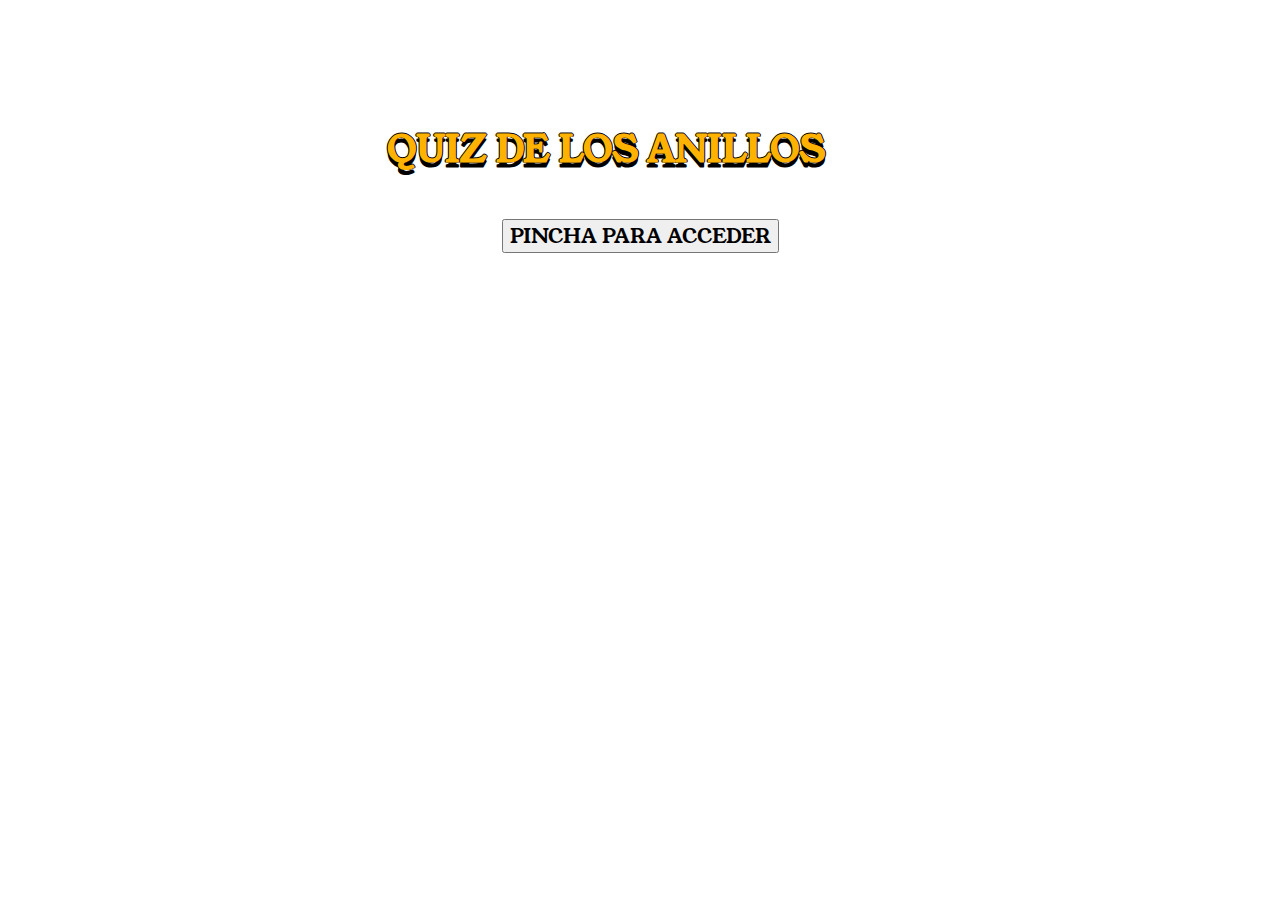
<file: index.htm>
<!DOCTYPE html>
<html lang="en">
<head>
    <meta charset="UTF-8">
    <meta name="viewport" content="width=device-width, initial-scale=1.0">
    <title>QUIZ DE LOS ANILLOS</title>
    <link rel="stylesheet" href="style/style.css">
    <link rel="shortcut icon" href="./media/favicon.png" type="image/x-icon">
</head>
<body>
    <main id="principal">
    <h1> QUIZ DE LOS ANILLOS</h1>
    <a href="./quiz.html"><input type="button" value="PINCHA PARA ACCEDER"></a>
   
    
    </main>
</body>
</html>
</file>
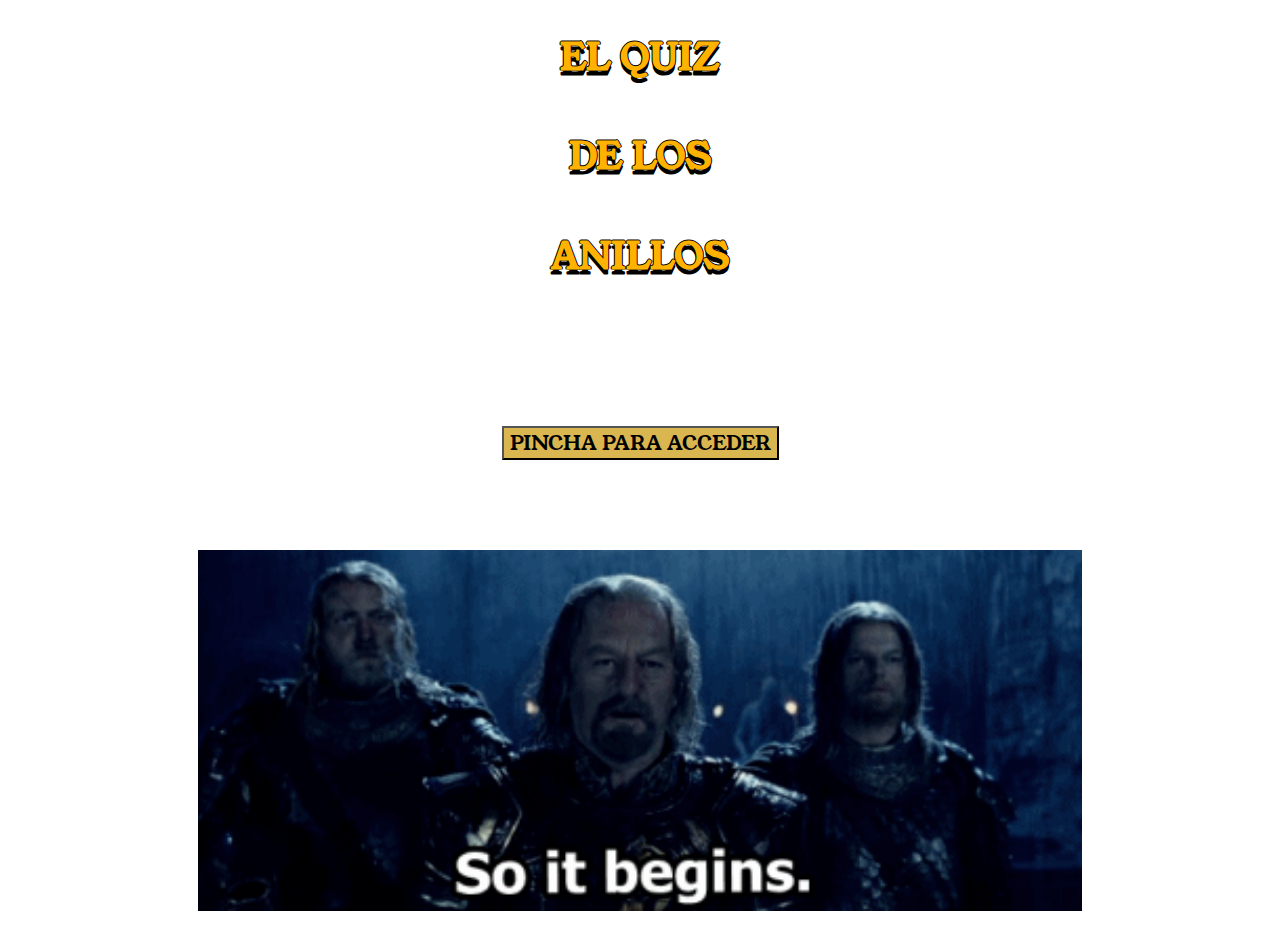
<file: index.html>
<!DOCTYPE html>
<html lang="en">
<head>
    <meta charset="UTF-8">
    <meta name="viewport" content="width=device-width, initial-scale=1.0">
    <meta name="google-site-verification" content="D3bjafzeMlsyXrrOilptq1ho1Y8nrzoSATgycAQ1BKA" />
    <title>QUIZ DE LOS ANILLOS</title>
    <link rel="stylesheet" href="style/style.css">
    <link rel="shortcut icon" href="./media/favicon.png" type="image/x-icon">
</head>
<body>
    <header>
        <h1>EL QUIZ</h1>
        <h1>DE LOS</h1>
        <h1>ANILLOS</h1> 
    </header>
    <main id="principal">
        <a href="./quiz.html"><input id="pincha" type="button" value="PINCHA PARA ACCEDER"></a>
        <img src="./media/it-begins.gif">
        <audio src="./media/Concerning Hobbits.mp3" autoplay> Your browser does not support the <code>audio</code> element</audio>
    </main>
</body>
</html>
</file>
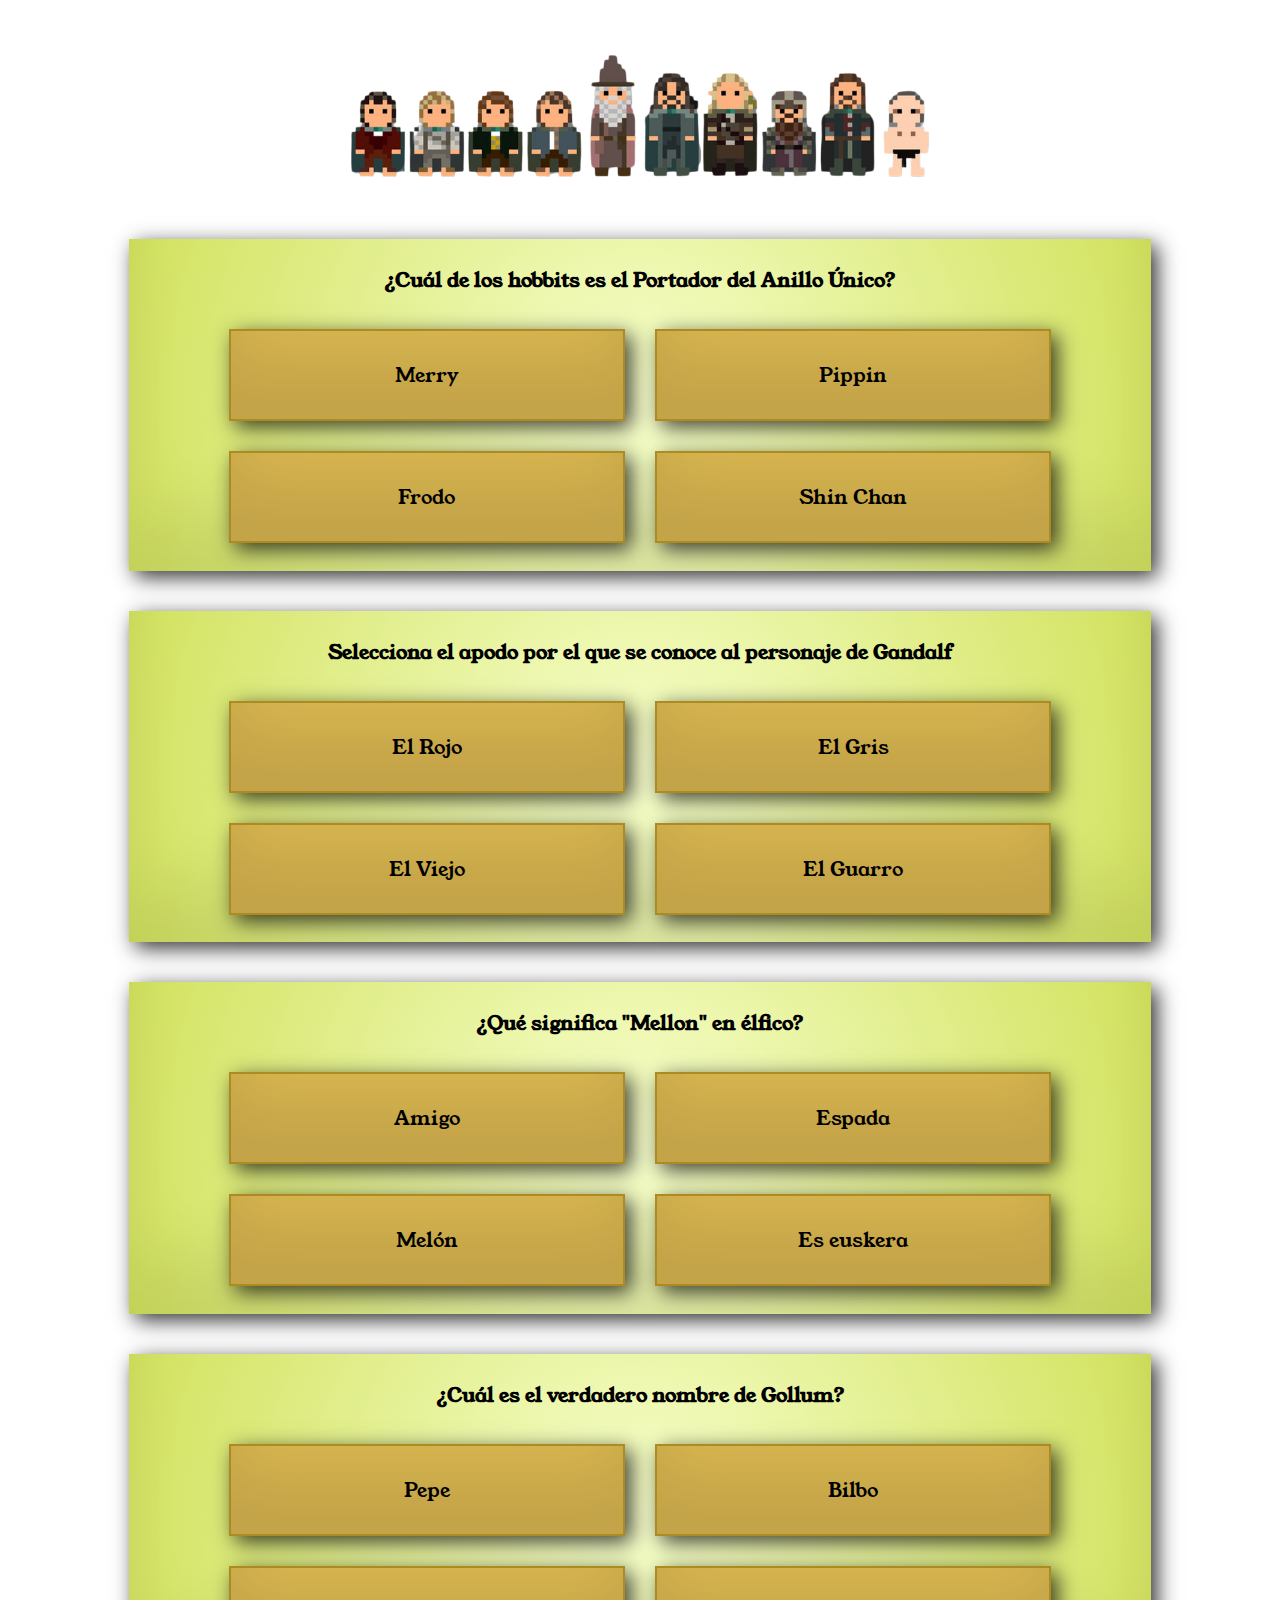
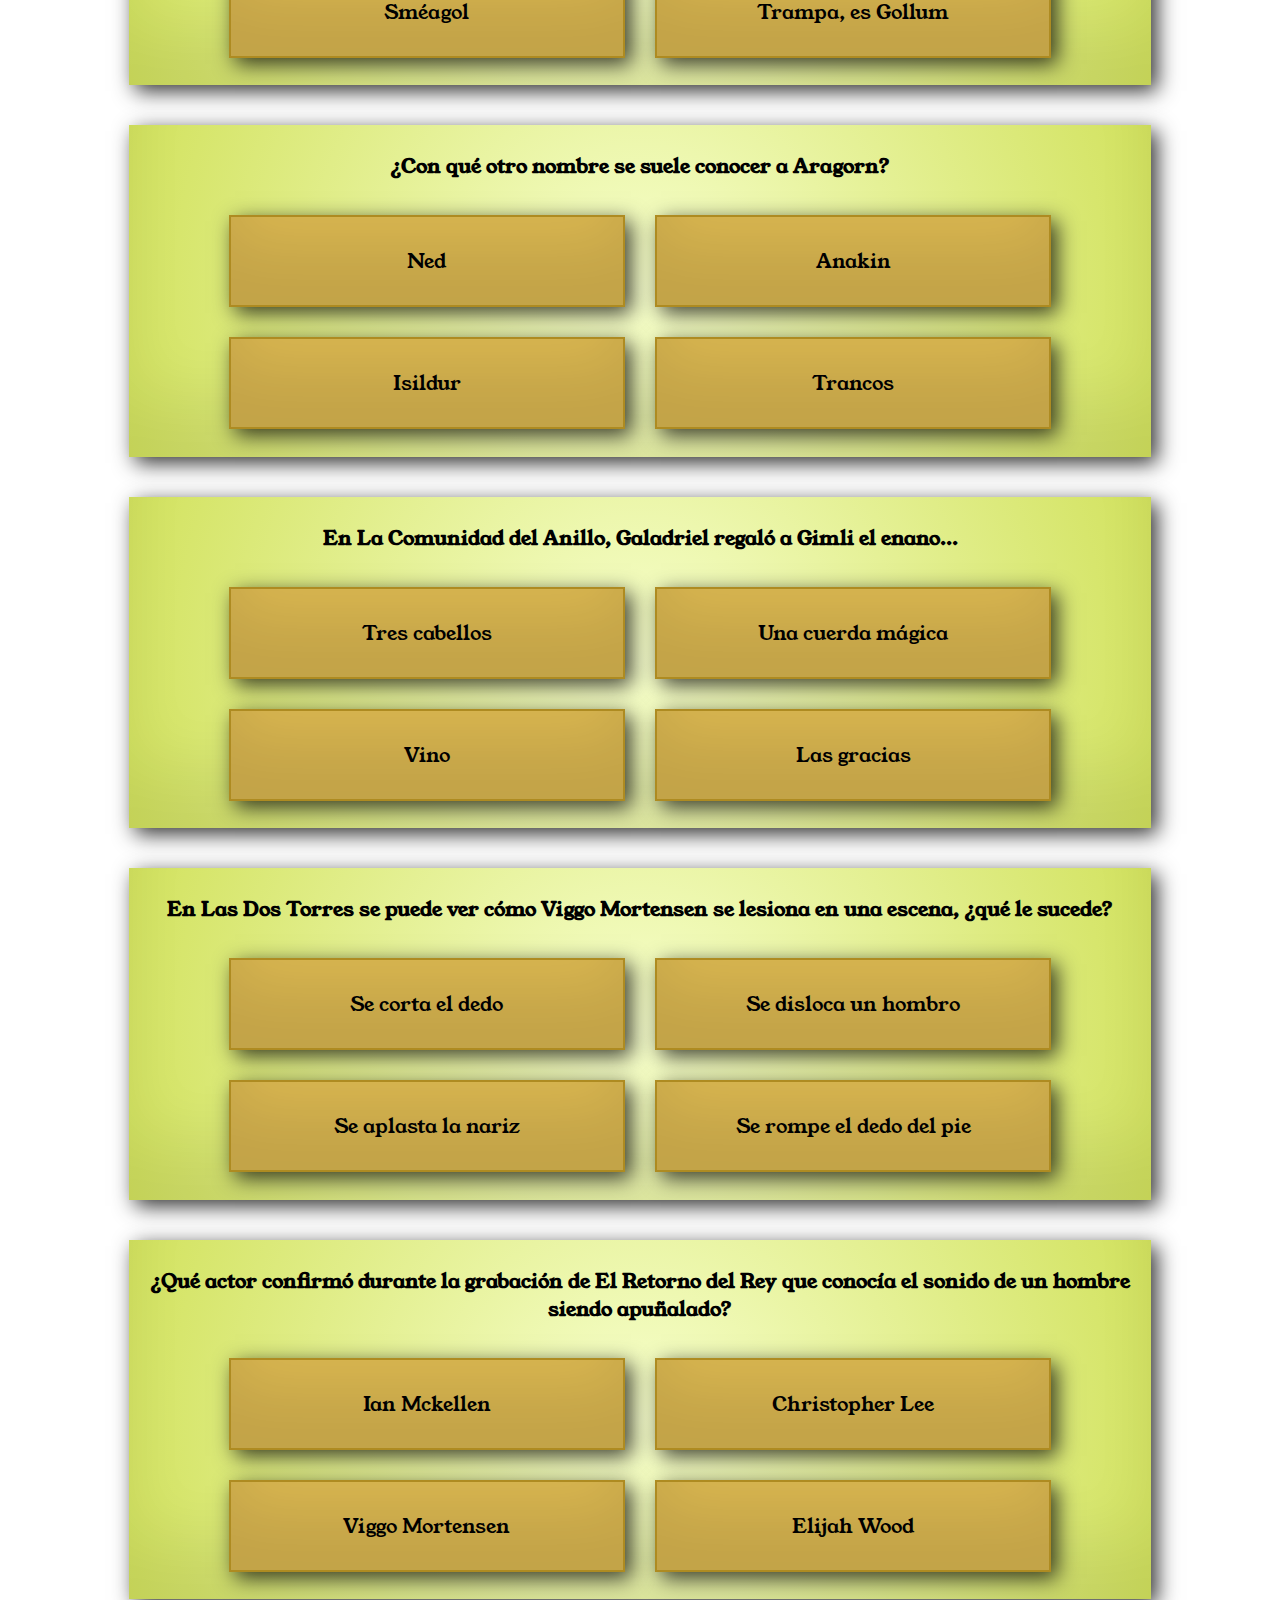
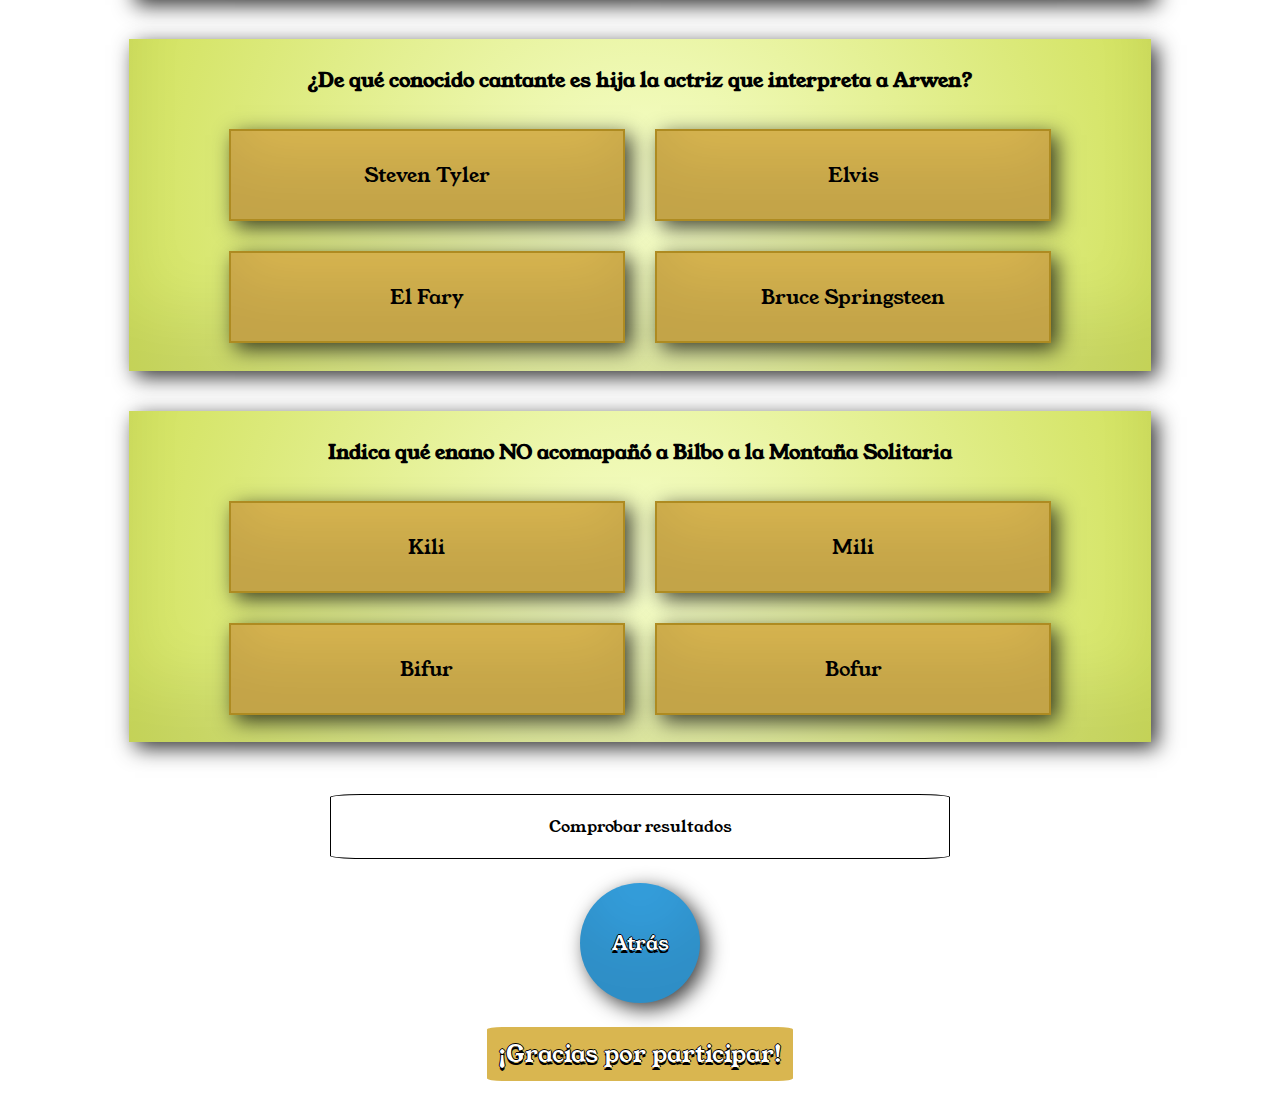
<file: quiz.html>
<!DOCTYPE html>
<html lang="en">
<head>
    <meta charset="UTF-8">
    <meta name="viewport" content="width=device-width, initial-scale=1.0">
    <meta name="google-site-verification" content="D3bjafzeMlsyXrrOilptq1ho1Y8nrzoSATgycAQ1BKA" />
    <title>El Quiz de los anillos</title>
    <link rel="stylesheet" href="style/style.css">
    <link rel="shortcut icon" href="./media/favicon.png" type="image/x-icon">
</head>
<body>

  <main>

    <img src="./media/sprite.png">     
    
      <form id="formulario">     
          <fieldset id="quiz1">  
          <h3>¿Cuál de los hobbits es el Portador del Anillo Único?</h3>  
              <div id="elecciones">
                <input id="merry" type="radio" name="pregunta1" value="merry" required>
                <label for="merry">Merry</label>             
                <input id="pippin" type="radio" name="pregunta1" value="pippin" required>
                <label for="pippin">Pippin</label>        
                <input id="frodo" type="radio" name="pregunta1" value="frodo"required>
                <label for="frodo">Frodo</label>        
                <input id="shinchan" type="radio" name="pregunta1"
                value="shinchan" required>
                <label for="shinchan">Shin Chan</label>
            </div>
          </fieldset>

          <img class="oculto" id="imagenResultado"src="./media/anillo.gif" alt="un anillo">

        
          <fieldset id="quiz2">
              <h3>Selecciona el apodo por el que se conoce al personaje de Gandalf</h3>
              <div id="elecciones">
                <input id="elrojo" type="radio" name="pregunta2" value="elrojo" required>
                <label for="elrojo">El Rojo</label>
                <input id="elgris" type="radio" name="pregunta2" value="elgris">
                <label for="elgris">El Gris</label>           
                <input id="elviejo" type="radio" name="pregunta2" value="elviejo">
                <label for="elviejo">El Viejo</label>                
                <input id="elguarro" type="radio" name="pregunta2" value="elguarro">
                <label for="elguarro">El Guarro</label>
              </div> 
            </fieldset>
        
            <img class="oculto" id="imagenResultado"src="./media/gandalf.gif">

            <fieldset id="quiz3">
              <h3>¿Qué significa "Mellon" en élfico?</h3>
              <div id="elecciones">
                <input id="amigo" type="radio" name="pregunta3" value="amigo"required>
                <label for="amigo">Amigo</label>
                <input id="espada" type="radio" name="pregunta3" value="espada">
                <label for="espada">Espada</label>          
                <input id="melon" type="radio" name="pregunta3" value="melon">
                <label for="melon">Melón</label>          
                <input id="euskera" type="radio" name="pregunta3" value="euskera">
                <label for="euskera">Es euskera</label>
            </div>
            </fieldset>

            <img class="oculto" id="imagenResultado" src="./media/mellon.png">
        
            <fieldset id="quiz4">
              <h3>¿Cuál es el verdadero nombre de Gollum?</h3>
              <div id="elecciones">
                <input id="pepe" type="radio" name="pregunta4" value="pepe" required>
                <label for="pepe">Pepe</label>        
                <input id="bilbo" type="radio" name="pregunta4" value="bilbo">
                <label for="bilbo">Bilbo</label>           
                <input id="smeagol" type="radio" name="pregunta4" value="smeagol">
                <label for="smeagol">Sméagol</label>          
                <input id="trampa" type="radio" name="pregunta4" value="trampa">
                <label for="trampa"> Trampa, es Gollum</label>
            </div>
            </fieldset>
          

            <img class="oculto" id="imagenResultado" src="./media/gollum.gif">

            <fieldset id="quiz5">
              <h3> ¿Con qué otro nombre se suele conocer a Aragorn?</h3>
              <div id="elecciones">
                <input id="ned" type="radio" name="pregunta5" value="ned" required>
                <label for="ned">Ned</label>             
                <input id="anakin" type="radio" name="pregunta5" value="anakin">
                <label for="anakin">Anakin</label>             
                <input id="isildur" type="radio" name="pregunta5" value="isildur">
                <label for="isildur">Isildur</label>           
                <input id="trancos" type="radio" name="pregunta5" value="trancos">
                <label for="trancos">Trancos</label>
            </div>
            </fieldset>
            <img class="oculto" id="imagenResultado" src="./media/aragorn.gif">

            <fieldset id="quiz6">
              <h3>En La Comunidad del Anillo, Galadriel regaló a Gimli el enano...</h3>
              <div id="elecciones">
                <input id="cabellos" type="radio" name="pregunta6" value="cabellos" required>
                <label for="cabellos">Tres cabellos</label>           
                <input id="cuerda" type="radio" name="pregunta6" value="cuerda">
                <label for="cuerda">Una cuerda mágica</label>           
                <input id="vino" type="radio" name="pregunta6" value="vino">
                <label for="vino">Vino</label>          
                <input id="gracias" type="radio" name="pregunta6" 
                value="gracias">
                <label for="gracias">Las gracias</label>
              </div id="elecciones">
            </fieldset>
            <img class="oculto" id="imagenResultado" src="./media/galadriel.gif">
            <fieldset id="quiz7">
              <h3> En Las Dos Torres se puede ver cómo Viggo Mortensen se lesiona en una escena, ¿qué le sucede?</h3>
              <div id="elecciones"> 
                <input id="dedo" type="radio" name="pregunta7" value="dedo" required>
                <label for="dedo">Se corta el dedo</label>            
                <input id="hombro" type="radio" name="pregunta7" value="hombro">
                <label for="hombro">Se disloca un hombro</label>          
                <input id="nariz" type="radio" name="pregunta7" value="nariz">
                <label for="nariz">Se aplasta la nariz</label>           
                <input id="pie" type="radio" name="pregunta7" value="pie">
                <label for="pie">Se rompe el dedo del pie</label>
            </div>
            </fieldset>

            <img class="oculto" id="imagenResultado" src="./media/aragorn-crying.gif">

            <fieldset id="quiz8">

              <h3>¿Qué actor confirmó durante la grabación de El Retorno del Rey que conocía el sonido de un hombre siendo apuñalado?</h3>
              <div id="elecciones">
                <input id="ian" type="radio" name="pregunta8" value="ian" required>
                <label for="ian">Ian Mckellen</label>             
                <input id="lee" type="radio" name="pregunta8" value="lee">
                <label for="lee">Christopher Lee</label>           
                <input id="viggo" type="radio" name="pregunta8" value="viggo">
                <label for="viggo">Viggo Mortensen</label>           
                <input id="elijah" type="radio" name="pregunta8" value="elijah">
                <label for="elijah">Elijah Wood</label>
            </div>
            </fieldset>

            <img class="oculto" id="imagenResultado" src="./media/stabbing.gif">

            <fieldset id="quiz9"> 
              <h3>¿De qué conocido cantante es hija la actriz que interpreta a Arwen?</h3>
              <div id="elecciones">
                <input id="tyler" type="radio" name="pregunta9" value="tyler" required>
                <label for="tyler">Steven Tyler</label>           
                <input id="elvis" type="radio" name="pregunta9" value="elvis">
                <label for="elvis">Elvis</label>           
                <input id="fary" type="radio" name="pregunta9" value="fary">
                <label for="fary">El Fary</label>             
                <input id="bruce" type="radio" name="pregunta9" value="bruce">
                <label for="bruce">Bruce Springsteen</label>
              </div>
            </fieldset>

            <img class="oculto" id="imagenResultado" src="./media/arwen.gif">

            <fieldset id="quiz10">
                <h3>Indica qué enano NO acomapañó a Bilbo a la Montaña Solitaria</h3>
                <div id="elecciones">
                  <input id="kili" type="radio" name="pregunta10" value="kili" required>
                  <label for="kili">Kili</label>          
                  <input id="mili" type="radio" name="pregunta10" value="mili">
                  <label for="mili">Mili</label>             
                  <input id="bifur" type="radio" name="pregunta10" value="bifur">
                  <label for="bifur">Bifur</label>                
                  <input id="bofur" type="radio"name="pregunta10" value="bofur">
                  <label for="bofur">Bofur</label>
                </div>
            </fieldset>
            <img class="oculto" id="imagenResultado" src="./media/dwarf.gif">
            <br>
          <button type="submit" >Comprobar resultados</button>
          <div id="resultados">

          </div>
      </form>

      <img class="oculto" id="imagenResultado" class="its_done" src="./media/its-done.gif">
    
      <a href="./index.html" class="link"> Atrás</a>
    

  <footer>
      <p>¡Gracias por participar!</p>
      <audio src="./media/Concerning Hobbits.mp3" autoplay> Your browser does not support the <code>audio</code> element</audio>
    </footer>
    <script src="./script/script.js"></script>
</body>
</html>
</file>
<file: style/style.css>
@import url('https://fonts.googleapis.com/css2?family=Fira+Sans&family=PT+Sans&family=Sofia+Sans+Condensed&family=Space+Mono&family=Young+Serif&display=swap');

*{
    font-family:'Young Serif', serif;
    font-size: 20px;
}

header{
    display: flex;
    flex-direction: column;
    align-items: center;
    width: 100%;
    height: 100%;
    justify-content: center;
    text-align: center;
}

h1{
    width: 40%;
    font-weight: bolder;
    font-size: 36px;
    color: rgb(255, 179, 0);
    text-shadow: -1px 0 black, 0 5px black, 1px 0 black, 0 -1px black;
}

#pincha{
   background-color: #d9b650;
}

body{
    background-image: url(https://www.divazus.com/static-assets/prds/l/lord-of-the-rings-pattern/lord-of-the-rings-pattern-002-600x600.jpg);

}


main{
    display: flex;
    flex-direction: column;
    align-items: center;
    justify-content: center;
}

#principal{
    margin: auto 0;
    margin-top: 100px;
    display: flex;
}

#principa>h1{

    text-align: center;


}

#principal>a{

    padding: 20px;
    margin-bottom: 50px;
}

#principal>img{
    padding-top: 20px;
    width: 70%;
}



#elecciones{
    display: flex;
    flex-wrap: wrap;
    align-items: center;
    justify-content: center;
    
}

img{
    width:65%;
    padding: 20px;

}

.oculto{
    display: none;
}

#formulario{
    display: flex;
    flex-direction:column;
    align-items: center;
   

}

fieldset{
   display: flex;
    border: none;
    flex-direction: column;
    margin: 20px;
    width:200px;
    background: radial-gradient(circle, rgba(247,255,204,1) 0%, rgba(210,226,94,1) 100%);
    box-shadow:
    inset 0 -3em 3em rgba(0, 0, 0, 0.07),
    0 0 0 2px rgba(255, 255, 255, 0),
    0.3em 0.3em 1em rgba(0, 0, 0, 0.807);
}

h3{
    font-size: 20px;
    text-align: center;
    justify-content: center;
}

label {
    color: rgb(0, 0, 0);
    text-align: center;
    font-size: 20px;
    display: block;
    margin: 15px;
    padding: 30px;
    width: 305px;
    border: solid 2px #916c0096;
    background-color:#d9b650;
    box-sizing: border-box;
    box-shadow:
    inset 0 -3em 3em rgba(0, 0, 0, 0.1),
    0 0 0 2px rgba(255, 255, 255, 0),
    0.3em 0.3em 1em rgba(0, 0, 0, 0.751)
}




input[type="radio"] {
    width:200px;
    display: none;
    padding:10px;
    border: 0px;
    height: 2em;
    box-sizing: border-box;

}

input[type="radio"]:checked + label {
    background-color: rgb(188, 82, 224);
    color:white;
    border: black 2px solid;
 

}

button { 
    background-color: lightblue;
    width: 50%;
    font-size: 36px;
    border: none;
    color: black;
    padding: 20px 32px;
    text-align: center;
    text-decoration: none;
    font-size: 16px;
    display: inline-block;
    margin: 4px 2px;
    cursor: pointer;
    border: black 1px solid;
    border-radius: 5%;
}

button:hover {
    background-color: rgba(238, 180, 33, 0.532);
}

footer{

    display: flex;
    justify-content: center;
    align-items: center; 
    border-radius: 5%;
   
    
}

p{
    font-size: 24px;
    padding: 10px;
    text-align: center;
    color: white;
    border-radius: 5%;
    background-color:#d9b650;
    text-shadow: -1px 0 black, 0 3px black, 1px 0 black, 0 -1px black;
   
}

h4{
    padding: 20px;
    background-color: rgba(0, 0, 0, 0.5);
    text-align: center;
}

.its_done{
    width: 20%;
}

.link{
    display: flex;
    flex-direction: column;
    flex-wrap: wrap;
    align-content: center;
    justify-content: center;
    width: 80px;
    height: 80px;
    border-radius: 50%;
    margin: 0 auto; 
    text-align: center;
    text-decoration: none;
    color: white;
    text-shadow: -1px 0 black, 0 3px black, 1px 0 black, 0 -1px black;
    background-color: rgb(52, 158, 220);
    padding: 20px;
    margin-top: 20px;
    box-shadow:
    inset 0 -3em 3em rgba(0, 0, 0, 0.1),
    0 0 0 2px rgba(255, 255, 255, 0),
    0.3em 0.3em 1em rgba(0, 0, 0, 0.751)
   

}

a{
    padding:20px;
    text-align: center;
    text-decoration:none;
   
}


@media (min-width: 768px){


 main{
    margin: 0 auto;
 }

    fieldset{
        width: 80%; 
        

    }

    label{

        width: 40%;
    }

  
    img {
        width: 50%;
}

}

@media (min-width:1366px){

    main{
    margin: 0 auto;
}


fieldset{
    width: 60%; 
        

}

 

img {
        width: 50%;

}

}
</file>
